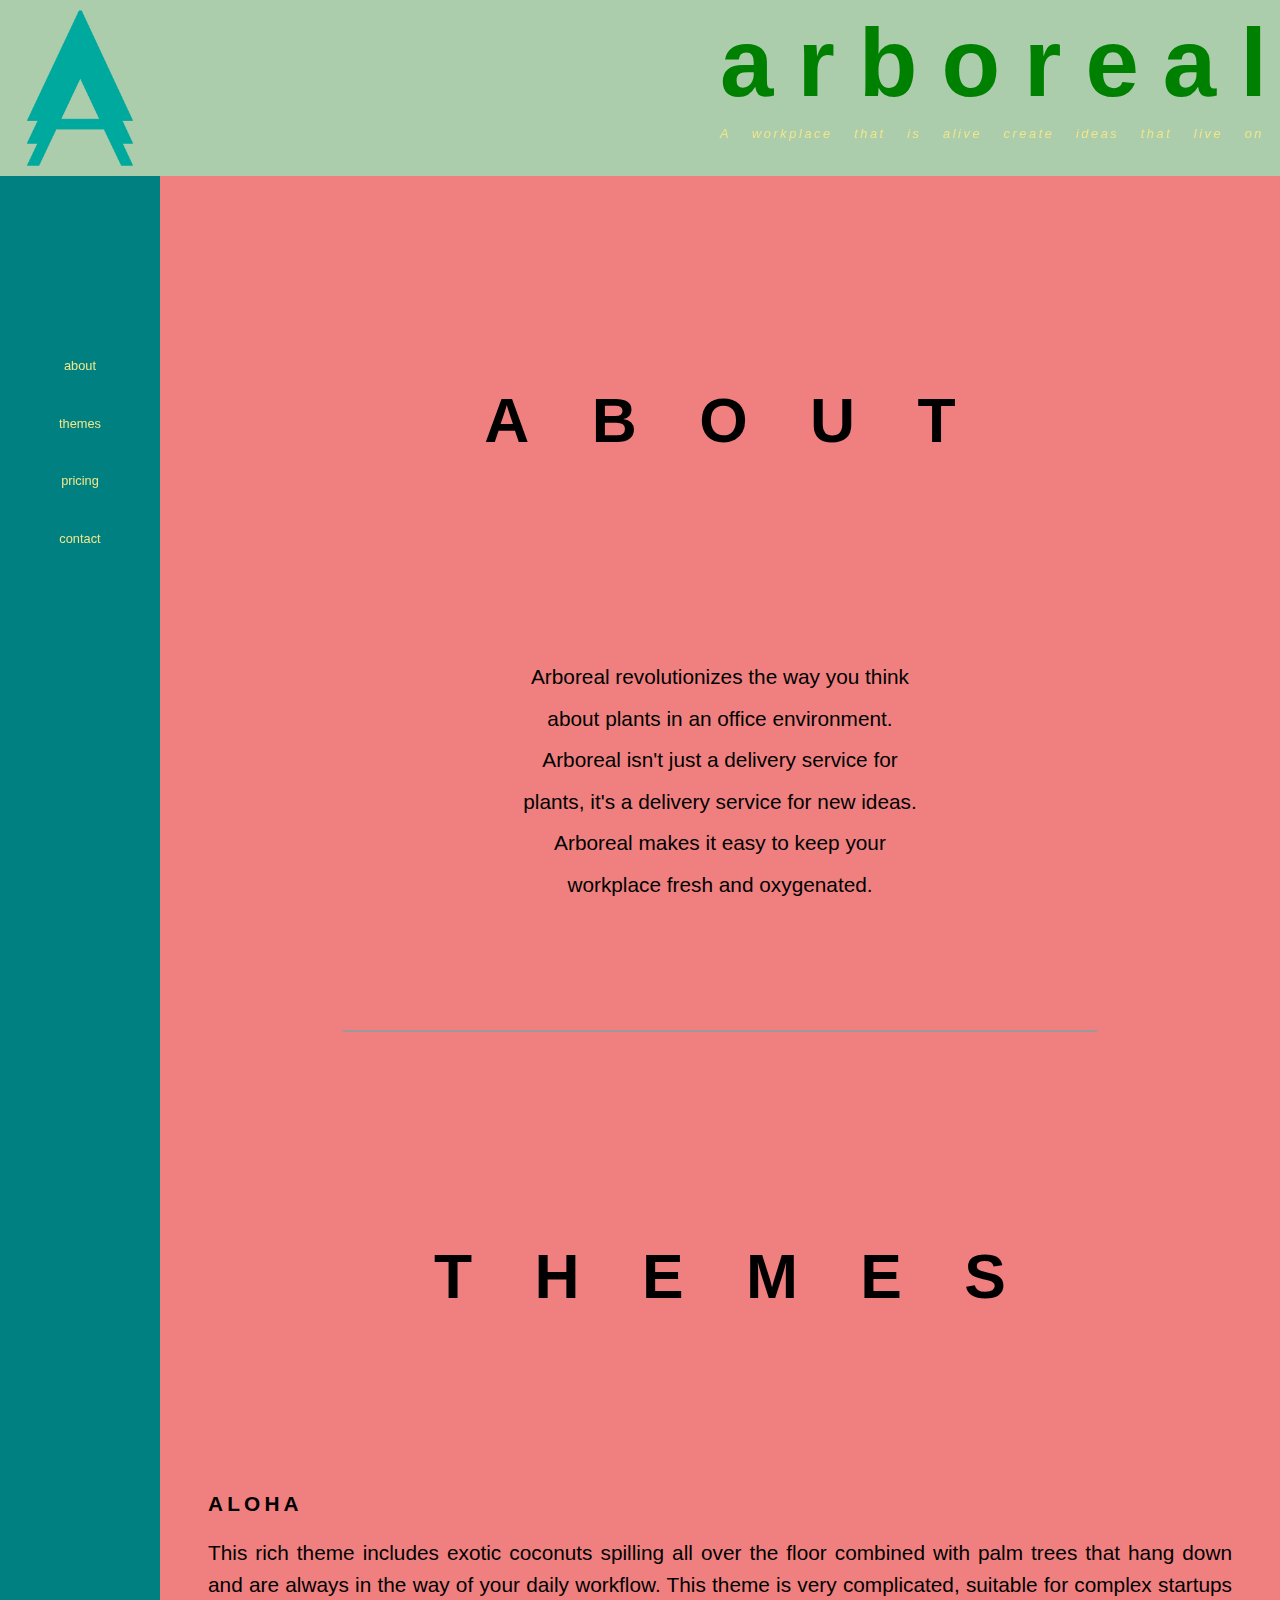
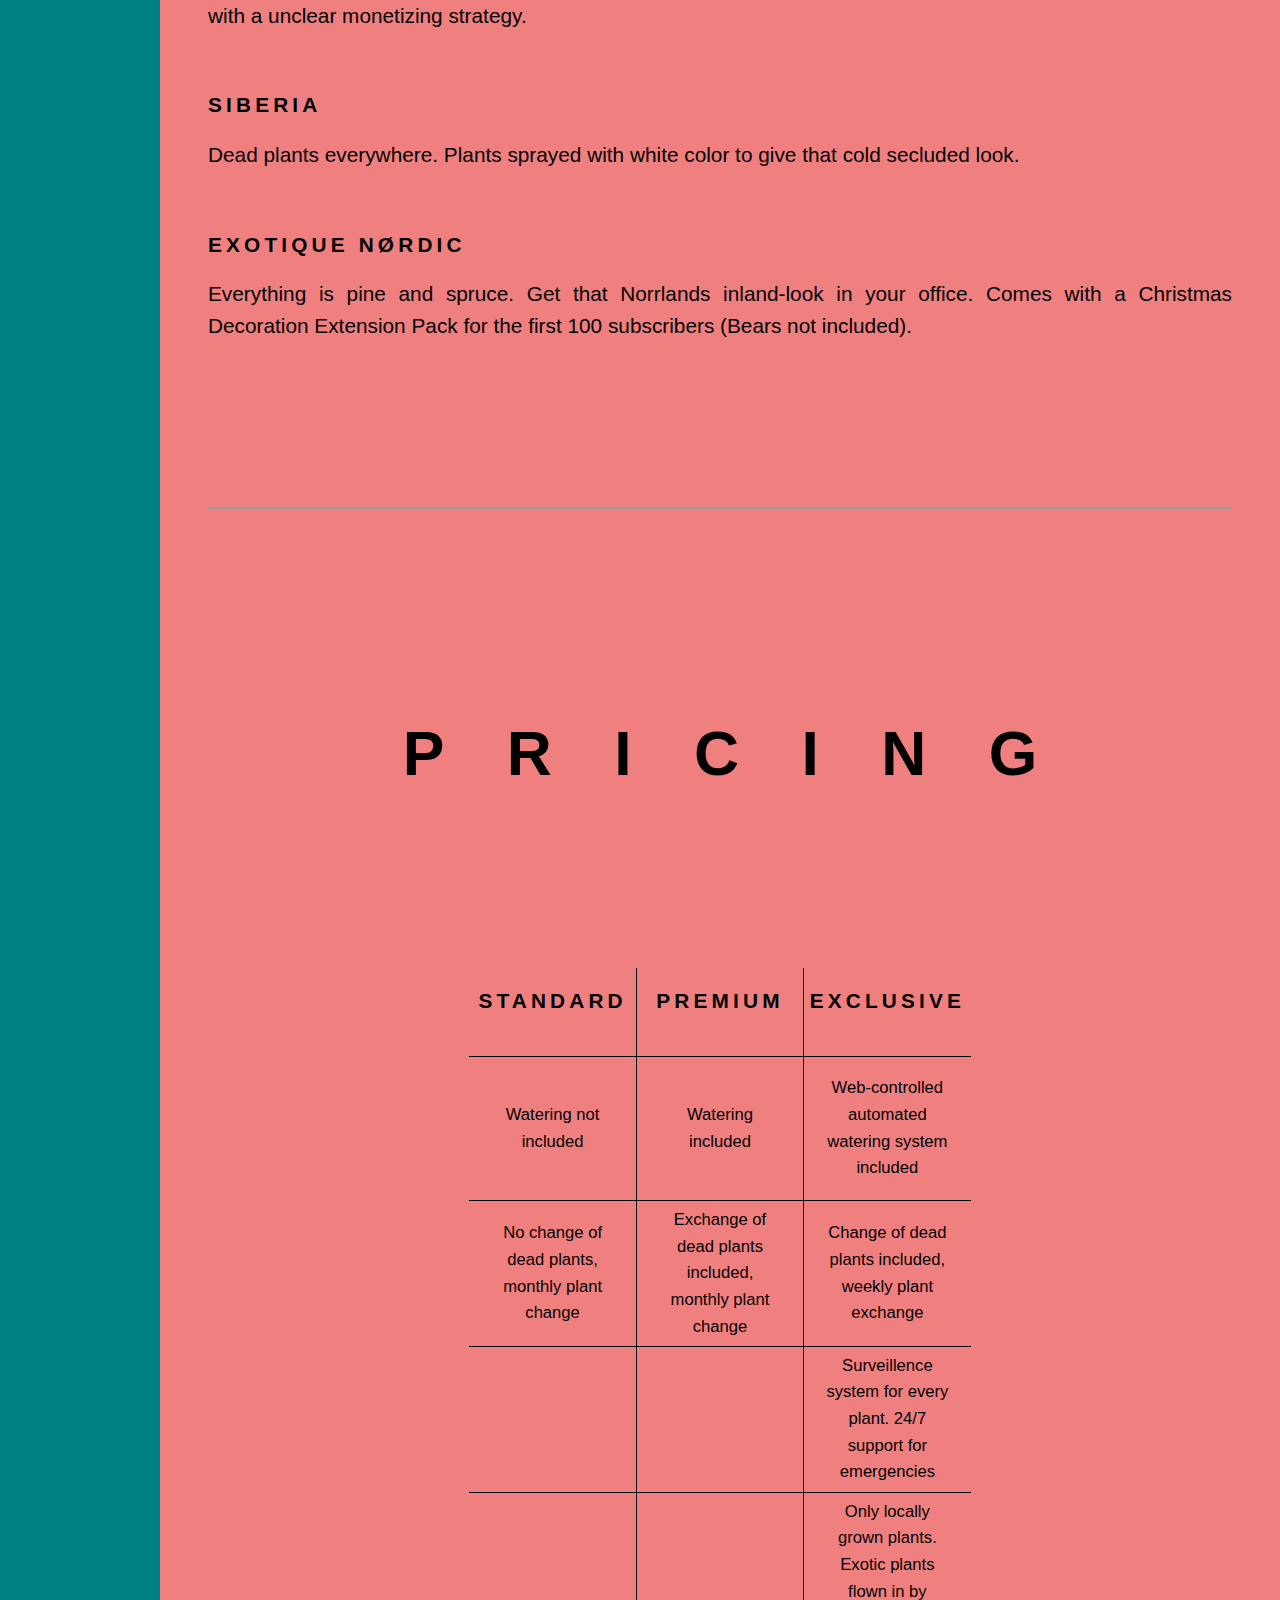
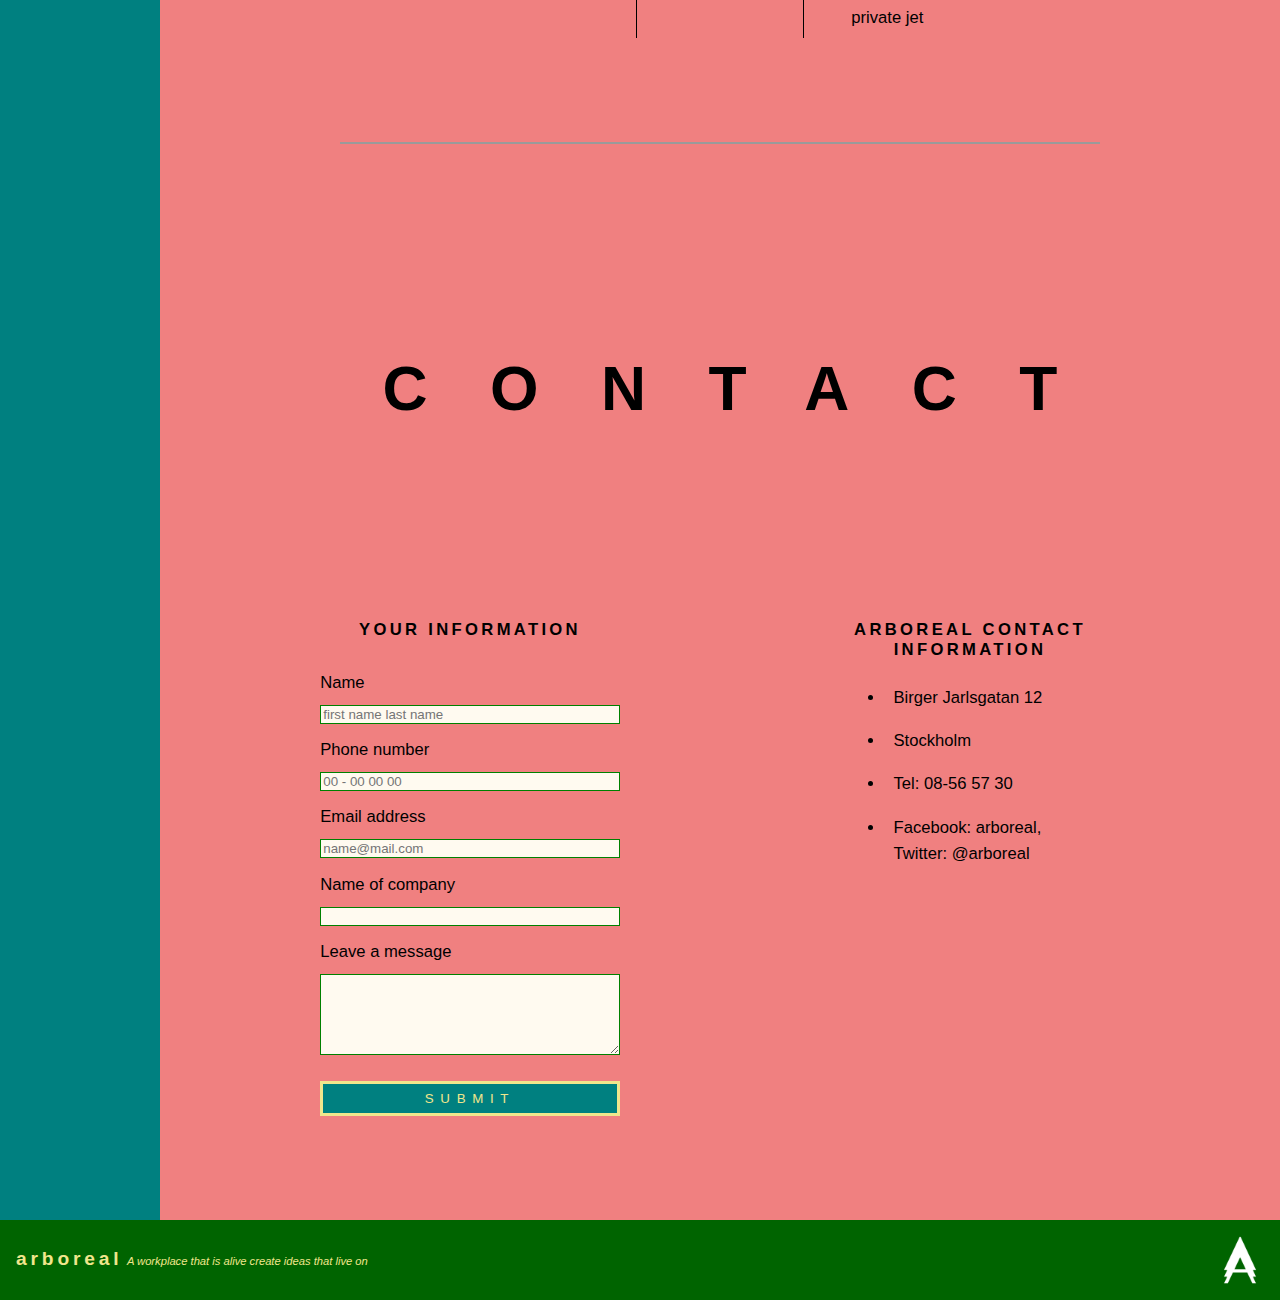
<file: index.html>
<!DOCTYPE html>
<html lang="en">
<head>
	<meta charset="UTF-8">
	<meta name="viewport" content="width=device-width, initial-scale=1">
	<link rel="stylesheet" type="text/css" href="arboreal.css">
	<title>A R B O R E A L</title>
</head>
<body>

	<div class="top_header">

		<header>
			<img src="arboreal-logo-master/color.png" alt="green logo">
			<div class="name_slogan">
				<h1>arboreal</h1>
				<em>A workplace that is alive create ideas that live on</em>
			</div>
		</header>

	</div>

	<div class="nav_main_wrapper">

		<nav>
			<ul>
				<li><a href="#about">about</a></li>
				<li><a href="#themes">themes</a></li>
				<li><a href="#price">pricing</a></li>
				<li><a href="#contact">contact</a></li>
			</ul>
		</nav>

		<main>

			<div id="about"></div>
			<section class="about">

				<h2>about</h2>
				<p>
					Arboreal revolutionizes the way you think about plants in an office environment.
					<br>
					Arboreal isn't just a delivery service for plants, it's a delivery service for new ideas. 
					<br>
					Arboreal makes it easy to keep your workplace fresh and oxygenated.
				</p>

			</section>

			<div id="themes"></div>
			<section class="themes">

				<h2>themes</h2>

				<div class="themes_wrapper">
					<h3>aloha</h3>
					<p>
						This rich theme includes exotic coconuts spilling all over the floor combined with palm trees that hang down and are always in the way of your daily workflow. This theme is very complicated, suitable for complex startups with a unclear monetizing strategy.
					</p>
					<h3>siberia</h3>
					<p>
						Dead plants everywhere. Plants sprayed with white color to give that cold secluded look.
					</p>
					<h3>exotique nørdic</h3>
					<p>
						Everything is pine and spruce. Get that Norrlands inland-look in your office. Comes with a Christmas Decoration Extension Pack for the first 100 subscribers (Bears not included).
					</p>
				</div>

			</section>

			<div id="price"></div>
			<section class="price">

				<h2>pricing</h2>

				<div class="table">

					<div class="column">
						<h3 class="title">standard</h3>

						<div class="cell">
							<p>Watering not included</p>
						</div>
						<div class="cell">
							<p>No change of dead plants, monthly plant change</p>
						</div>
						<div class="cell"></div>
						<div class="cell"></div>
					</div>

					<div class="column">
						<h3 class="title">premium</h3>
						
						<div class="cell">
							<p>Watering included</p>
						</div>
						<div class="cell">
							<p>Exchange of dead plants included, monthly plant change</p>
						</div>
						<div class="cell"></div>
						<div class="cell"></div>
					</div>
					
					<div class="column">
						<h3 class="title">exclusive</h3>
						
						<div class="cell">
							<p>Web-controlled automated watering system included</p>
						</div>
						<div class="cell">
							<p>Change of dead plants included, weekly plant exchange</p>
						</div>
						<div class="cell">
							<p>Surveillence system for every plant. 24/7 support for emergencies</p>
						</div>
						<div class="cell">
							<p>Only locally grown plants. Exotic plants flown in by private
							jet</p>
						</div>
					</div>

				</div>

			</section>

			<div id="contact"></div>
			<section class="contact">

				<h2>contact</h2>

				<div class="contact_wrapper">

					<div class="customer">
						<h3>your information</h3>
						<form action="arboreal.html">
							<label for="name">Name</label>
							<input type="text" 
							       name="name" 
							       id="name" 
							       placeholder="first name last name"
							       required>
							<label for="phone">Phone number</label>
							<input type="tel" 
							       name="phone" 
							       id="phone" 
							       placeholder="00 - 00 00 00"
							       required>
							<label for="email">Email address</label>
							<input type="email" 
							       name="email" 
							       id="email" 
							       placeholder="name@mail.com"
							       required>
							<label for="company">Name of company</label>
							<input type="text" 
							       name="company" 
							       id="company"
							       required>
							<label for="message">Leave a message</label>
							<textarea name="message" id="message" rows="5"></textarea>
							<br>
							<input type="submit" class="submit">
						</form>
					</div>

					<div class="company">
						<h3>arboreal contact information</h3>
						<ul>
							<li>Birger Jarlsgatan 12</li>
							<li>Stockholm</li>
							<li>Tel: 08-56 57 30</li>
							<li>Facebook: arboreal, Twitter: @arboreal</li>
						</ul>
					</div>
					
				</div>

			</section>

		</main>

	</div>

	<footer>
		<div class="name_slogan">
			<strong>arboreal</strong>
			<em>A workplace that is alive create ideas that live on</em>
		</div>
		<img src="arboreal-logo-master/white.png" alt="white logo">
	</footer>
</body>
</html>
</file>
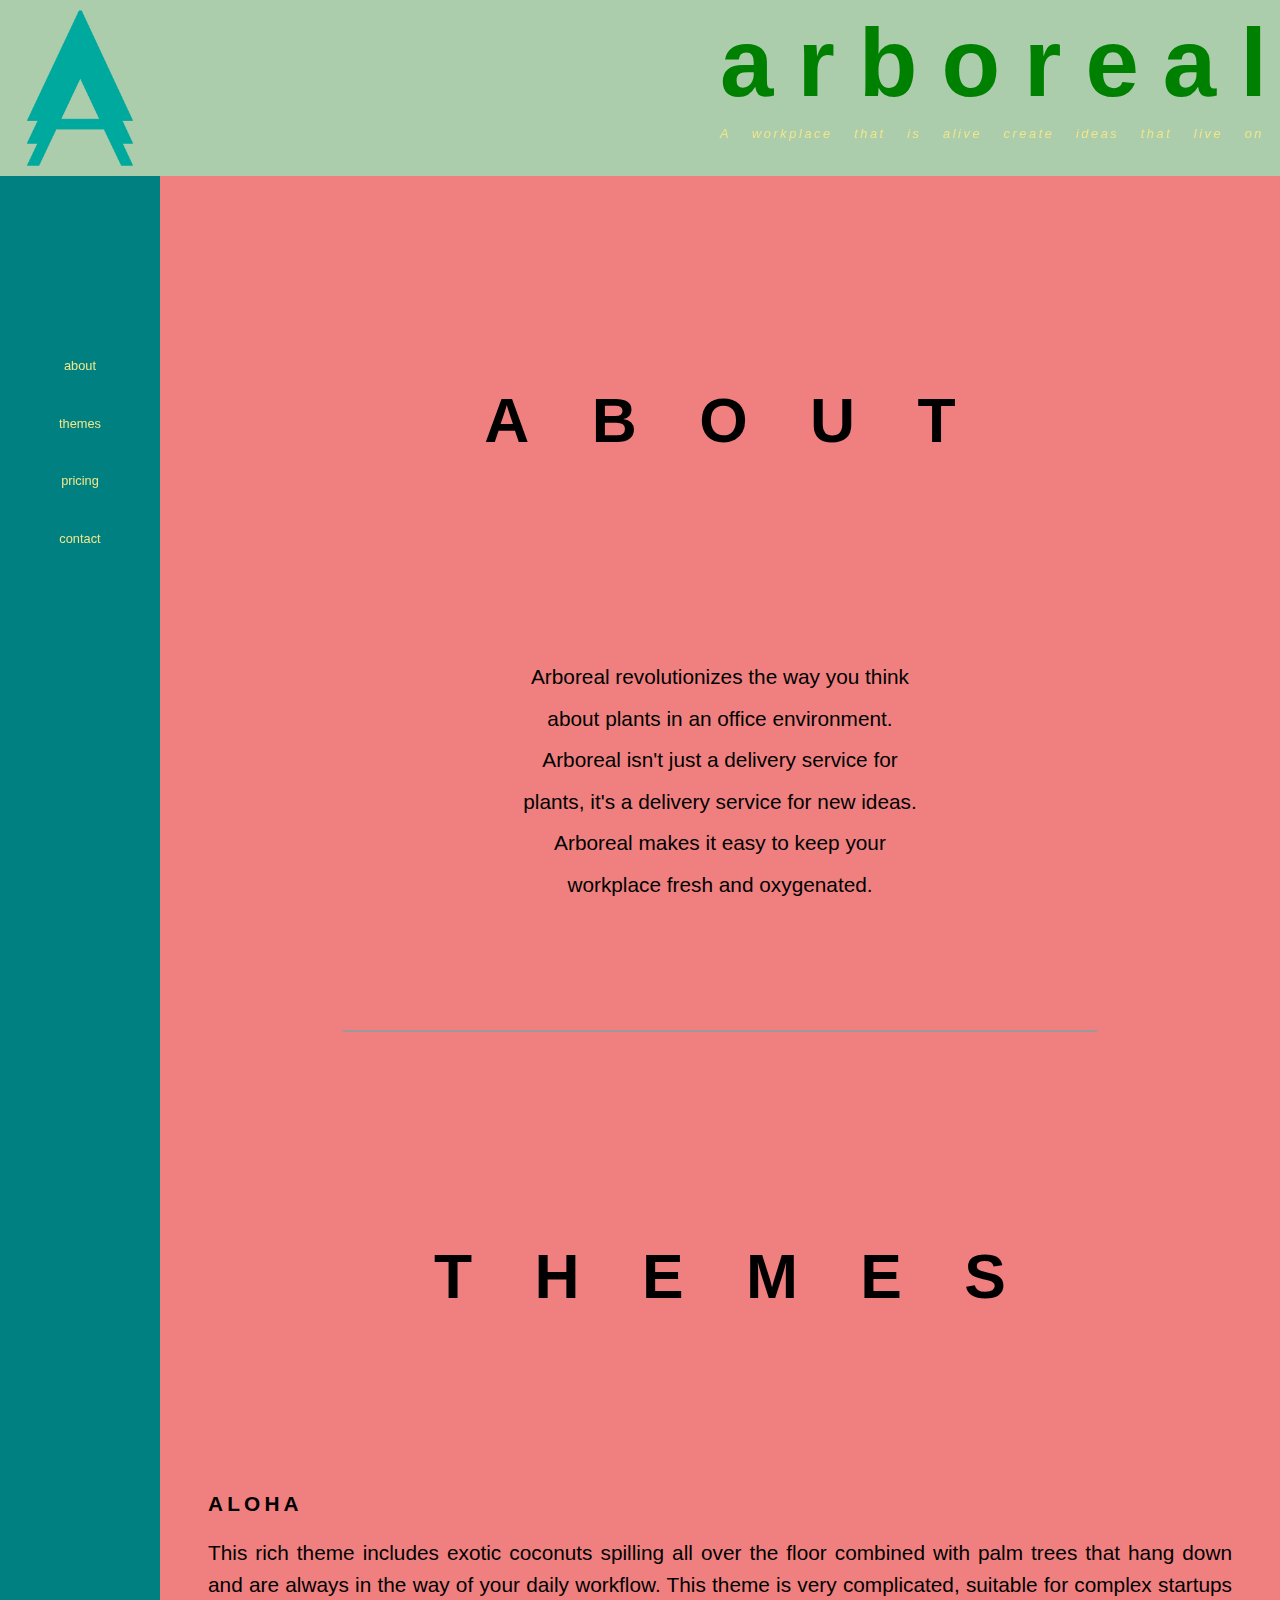
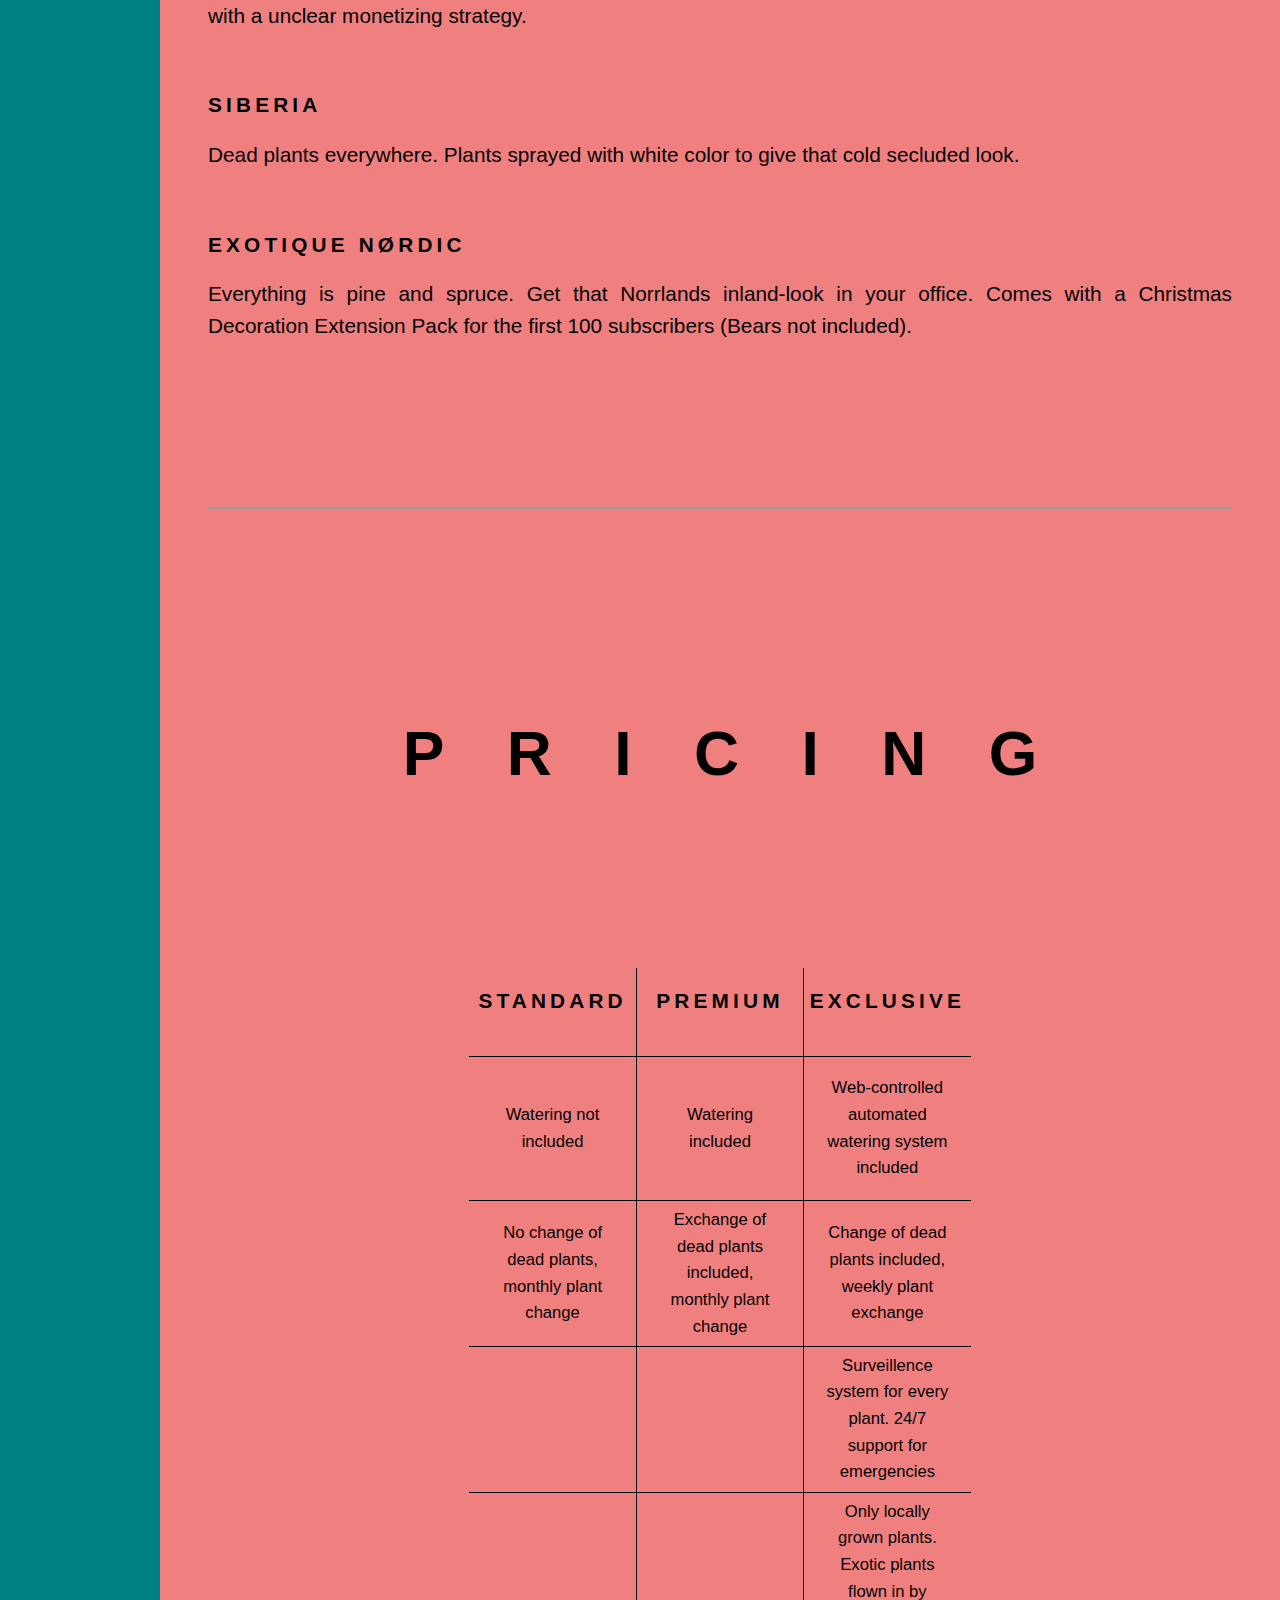
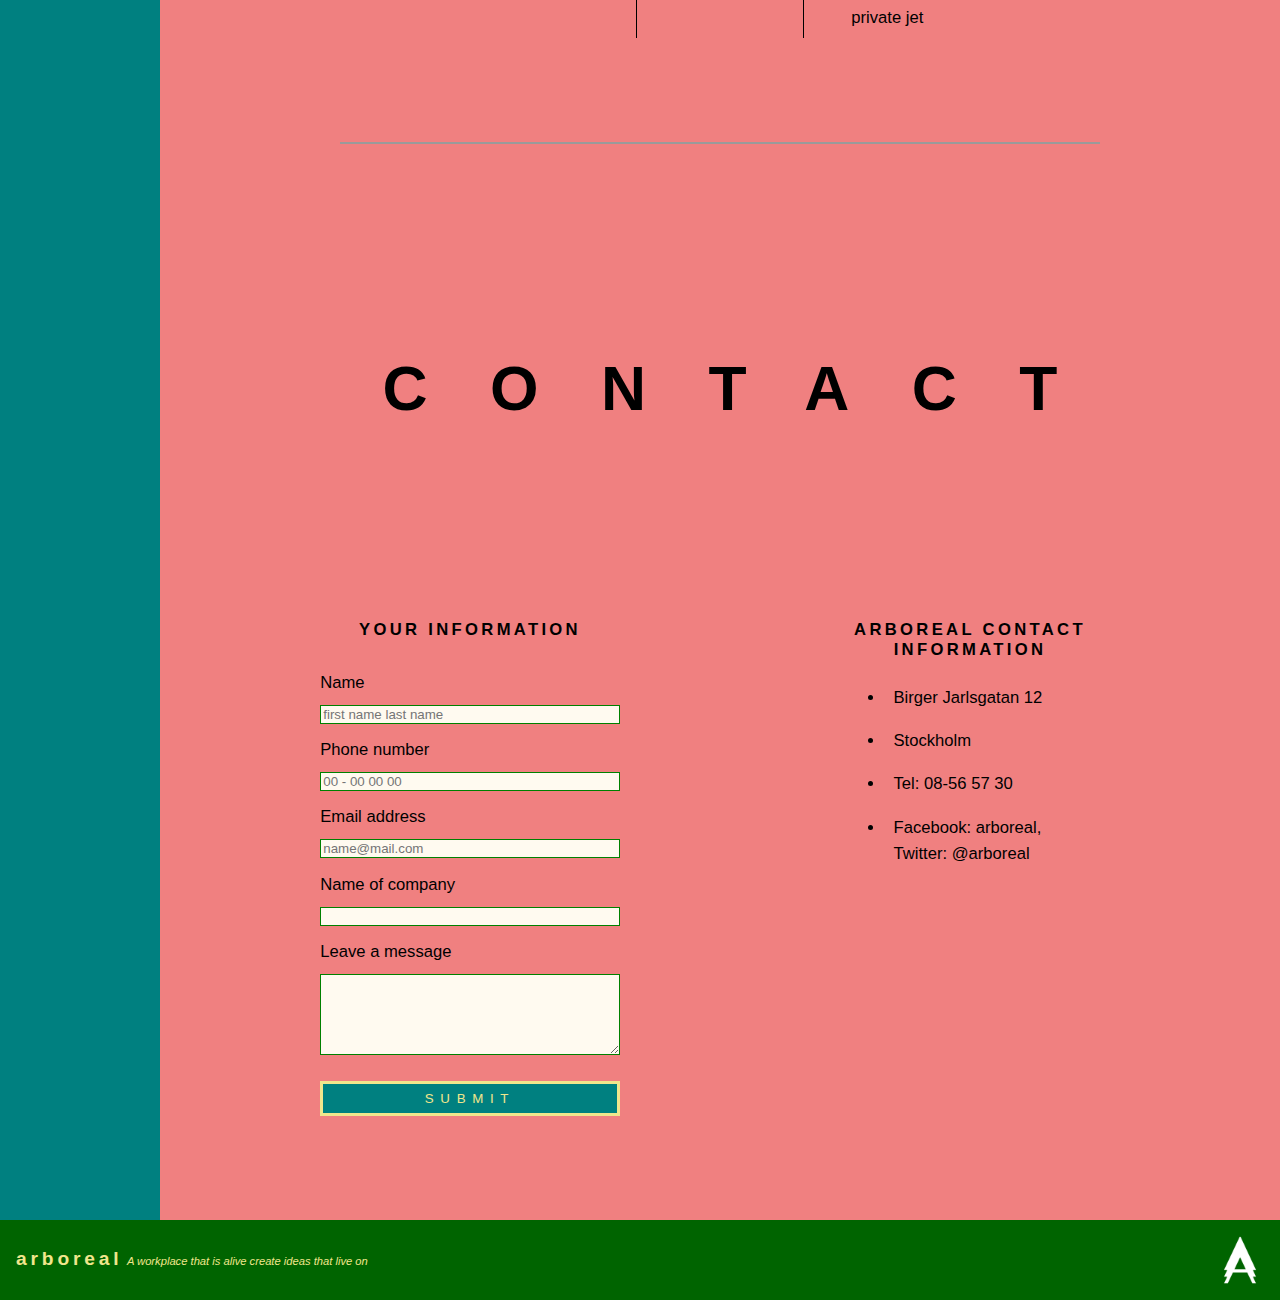
<file: arboreal.html>
<!DOCTYPE html>
<html lang="en">
<head>
	<meta charset="UTF-8">
	<meta name="viewport" content="width=device-width, initial-scale=1">
	<link rel="stylesheet" type="text/css" href="arboreal.css">
	<title>A R B O R E A L</title>
</head>
<body>

	<div class="top_header">

		<header>
			<img src="arboreal-logo-master/color.png" alt="green logo">
			<div class="name_slogan">
				<h1>arboreal</h1>
				<em>A workplace that is alive create ideas that live on</em>
			</div>
		</header>

	</div>

	<div class="nav_main_wrapper">

		<nav>
			<ul>
				<li><a href="#about">about</a></li>
				<li><a href="#themes">themes</a></li>
				<li><a href="#price">pricing</a></li>
				<li><a href="#contact">contact</a></li>
			</ul>
		</nav>

		<main>

			<div id="about"></div>
			<section class="about">

				<h2>about</h2>
				<p>
					Arboreal revolutionizes the way you think about plants in an office environment.
					<br>
					Arboreal isn't just a delivery service for plants, it's a delivery service for new ideas. 
					<br>
					Arboreal makes it easy to keep your workplace fresh and oxygenated.
				</p>

			</section>

			<div id="themes"></div>
			<section class="themes">

				<h2>themes</h2>

				<div class="themes_wrapper">
					<h3>aloha</h3>
					<p>
						This rich theme includes exotic coconuts spilling all over the floor combined with palm trees that hang down and are always in the way of your daily workflow. This theme is very complicated, suitable for complex startups with a unclear monetizing strategy.
					</p>
					<h3>siberia</h3>
					<p>
						Dead plants everywhere. Plants sprayed with white color to give that cold secluded look.
					</p>
					<h3>exotique nørdic</h3>
					<p>
						Everything is pine and spruce. Get that Norrlands inland-look in your office. Comes with a Christmas Decoration Extension Pack for the first 100 subscribers (Bears not included).
					</p>
				</div>

			</section>

			<div id="price"></div>
			<section class="price">

				<h2>pricing</h2>

				<div class="table">

					<div class="column">
						<h3 class="title">standard</h3>

						<div class="cell">
							<p>Watering not included</p>
						</div>
						<div class="cell">
							<p>No change of dead plants, monthly plant change</p>
						</div>
						<div class="cell"></div>
						<div class="cell"></div>
					</div>

					<div class="column">
						<h3 class="title">premium</h3>
						
						<div class="cell">
							<p>Watering included</p>
						</div>
						<div class="cell">
							<p>Exchange of dead plants included, monthly plant change</p>
						</div>
						<div class="cell"></div>
						<div class="cell"></div>
					</div>
					
					<div class="column">
						<h3 class="title">exclusive</h3>
						
						<div class="cell">
							<p>Web-controlled automated watering system included</p>
						</div>
						<div class="cell">
							<p>Change of dead plants included, weekly plant exchange</p>
						</div>
						<div class="cell">
							<p>Surveillence system for every plant. 24/7 support for emergencies</p>
						</div>
						<div class="cell">
							<p>Only locally grown plants. Exotic plants flown in by private
							jet</p>
						</div>
					</div>

				</div>

			</section>

			<div id="contact"></div>
			<section class="contact">

				<h2>contact</h2>

				<div class="contact_wrapper">

					<div class="customer">
						<h3>your information</h3>
						<form action="arboreal.html">
							<label for="name">Name</label>
							<input type="text" 
							       name="name" 
							       id="name" 
							       placeholder="first name last name"
							       required>
							<label for="phone">Phone number</label>
							<input type="tel" 
							       name="phone" 
							       id="phone" 
							       placeholder="00 - 00 00 00"
							       required>
							<label for="email">Email address</label>
							<input type="email" 
							       name="email" 
							       id="email" 
							       placeholder="name@mail.com"
							       required>
							<label for="company">Name of company</label>
							<input type="text" 
							       name="company" 
							       id="company"
							       required>
							<label for="message">Leave a message</label>
							<textarea name="message" id="message" rows="5"></textarea>
							<br>
							<input type="submit" class="submit">
						</form>
					</div>

					<div class="company">
						<h3>arboreal contact information</h3>
						<ul>
							<li>Birger Jarlsgatan 12</li>
							<li>Stockholm</li>
							<li>Tel: 08-56 57 30</li>
							<li>Facebook: arboreal, Twitter: @arboreal</li>
						</ul>
					</div>
					
				</div>

			</section>

		</main>

	</div>

	<footer>
		<div class="name_slogan">
			<strong>arboreal</strong>
			<em>A workplace that is alive create ideas that live on</em>
		</div>
		<img src="arboreal-logo-master/white.png" alt="white logo">
	</footer>
</body>
</html>
</file>
<file: arboreal.css>
* {
	box-sizing: border-box;
}

/*
Gör texten skarpare och sätt radavståndet till 1.6 för hela sidan.
*/
html {
	-webkit-font-smoothing: antialiased; 
	line-height: 1.6;
}

/*
Gör sidan flexibel och sätt riktningen så att innehållet staplas på varandra i 
en kolumn.
Sätt fonten på all text till sans-serif.
*/
body {
	margin: 0;
	display: flex;
	flex-direction: column;
	font-family: sans-serif;
}

/*
Sätt gemensam färg på slogantexten, länkarna i nav-menyn och texten i footern.
*/
header em, nav a, footer {
	color: khaki;
}



/***** HEADER *****/

/*
Headern har egenskapen att den följer med när man scrollar och denna div är 
avsedd för att skapa ett utrymme högst upp på sidan där headerns startposition 
ligger. 
*/
.top_header {
	height: 11em;
}

/*
Sätt headerns position som fixerad, alltså att den följer med när man scrollar 
sidan.
Gör så att logotypen och företagsnamnet hamnar på varsin ände av headern och 
centrera dessa på längden.
Sätt headerns färg och gör den en aning genomskinlig.
*/
header {
	width: 100%;
	height: 11em;
	position: fixed;
	display: flex;
	justify-content: space-between;
	align-items: center;
	background-color: rgba(143, 188, 143, 0.75);
}

/*
Sätt storleken på logotypen.
*/
header img {
	margin-left: 0em;
	width: 10em;
	height: 10em;
}

/*
Sätt storlek på området för företagsnamnet och deras slogan.
Positionera texten.
*/
header .name_slogan {
	width: 34em;
	margin-right: 1em;
	text-align: justify;
}

/*
Postionera slogantexten så att orden tar upp hela bredden på sitt 
förälderelement.
*/
header .name_slogan:after {
	content: "";
	display: inline-block;
	width: 100%;
}

/*
Företagsnamnet. Skapa utrymme mellan varje bokstav.
*/
header h1 {
	width: 100%;
	margin: 0;
	font-size: 6em;
	letter-spacing: .25em;
	color: green;
}

/*
Slogantexten.
*/
header em {
	font-size: .8em;
	letter-spacing: .2em;
}



/***** NAVIGATION *****/

/*
Gör så att navigationsmenyn och huvudinnehållet hamnar bredvid varandra på en 
rad.
*/
.nav_main_wrapper {
	display: flex;
}

/*
Sätt navigationen till en konstant bredd och centrera länkarna med hjälp av 
flex och padding.
*/
nav {
	flex: 0 0 10em;
	display: flex;
	justify-content: center;
	padding-top: 9em;
	background-color: teal;
}


/*
Ta bort default-stilen på listan med navigationens länkar och gör så att de 
följer med när man scrollar.
*/
nav ul {
	list-style-type: none;
	padding: 0;
	text-align: center;
	position: fixed;

}

/*
Skapa utrymme mellan länkarna. 
*/
nav li {
	padding: 1em;
}


/*
Ta bort default-stilen från länkarna och sätt den effekt som ska ske när man för 
muspekaren över dem.
*/
nav a {
	text-decoration: none;
	font-size: .8em;
	transition: font-size 0.3s;
	transition-timing-function: ease-out;
}

/*
Ändra på storlek och färg på länkarna när man för muspekaren över dem.
*/
nav a:hover {
	font-size: .9em;
	text-transform: uppercase;
	color: darkorange;
}



/***** MAIN *****/

/*
Gör så att huvudinnehållet tar upp övrigt tillgängligt utrymme på bredden och
att innehållet staplas på varandra i en vertikal riktning.
*/
main {
	flex: 1;
	padding: 0 3em;
	display: flex;
	flex-direction: column;
	align-items: center;
	background-color: lightcoral;
}

/*
Sätt en maxbredd och fontstorlek på de olika avdelningar som beskriver 
företagets verksamhet.
*/
section {
	max-width: 50em;
	font-size: 1.3em;
	padding-bottom: 5em;
}

/*
Markera när avdelningarna tar slut med en linje för att förtydliga struktern på
innehållet.
*/
.about, .themes, .price {
	border-bottom: .1em outset;
}

.about, .price {
	text-align: center;
}



/***** ABOUT *****/

/*
Centrera företagsbeskrivningen i About-avdelningen.
*/
.about {
	display: flex;
	flex-direction: column;
	align-items: center;	
}

.about p {
	line-height: 2;
	width: 55%;
}



/***** THEMES *****/

/*
Se till att underrubrikerna i Themes-avdelningen är vänsterjusterade.
*/
.themes h3 {
	text-align: left;
}

.themes p {
	text-align: justify;
	line-height: 1.5;
	margin-bottom: 3em;
}



/***** PRICING *****/

/*
Centrera tabellen och se till att en kolumn hamnar på en ny rad om tabellen 
hamnar utanför sidans marginaler.
*/
.table {
	display: flex;
	justify-content: center;
	flex-wrap: wrap;
}

/*
Markera höger sida av varje kolumn med en kantlinje för att skapa ett rutnät av
tabellens innehåll.
*/
.table .column {
	border-right: .05em solid;
}

.table .title {
	padding-bottom: 1em;
}

/*
Sätt storlek på tabellens rutor, centrera dess innehåll och markera den nedre 
kantlinjen av varje ruta.
*/
.table .cell {
	width: 8em;
	height: 7em;
	display: flex;
	justify-content: center;
	align-items: center;
	border-bottom: .05em solid;
	margin: 0;
}

/*
Justrera positionen av informationen i varje ruta.
*/
.table .cell p {
	width: 75%;
	padding: 0;
	margin: 0;
	font-size: .8em;
}

/*
Markera den övre kantlinjen på den andra raden av rutor.
*/
.table .cell:nth-child(2) {
	border-top: .05em solid
}

/*
Ta bort tabellens högra och nedre kantlinje.
*/
.table .column:last-child, .table .cell:last-child {
	border: 0;
}



/***** CONTACT *****/

/*
Sätt konaktformuläret och listan med företagets kontaktuppgifter på varsin sida 
av Contact-avdelningen.
*/
.contact_wrapper {
	display: flex;
	justify-content: space-between;
	font-size: .8em;
}

/*
Sätt kontaktformulärets basbredd.
*/
.contact .customer {
	flex: 0 0 18em;
}

/*
Strukturera formuläret så att fälten staplas på varandra.
*/
.contact .customer form {
	display: flex;
	flex-direction: column;
	margin-top: 1em;
}

/*
Skapa marginaler kring fältens titlar.
*/
.contact .customer label {
	margin: .8em 0 .5em;
}

/*
Sätt en ram och färg för varje fält i formuläret.
*/
#name, #phone, #email, #company, #message {
	border: .1em solid green;
	background-color: floralwhite;
}

/*
Sätt stilen på formulärets submit-knapp.
*/
.contact .submit {
	border: solid;
	padding: .5em;
	background-color: teal;
	color: khaki;
	text-transform: uppercase;
	letter-spacing: .5em;
}

/*
Centrera och sätt basbredden för listan med företagets kontaktuppgifter.
*/
.contact .company {
	flex: 0 0 18em;
	display: flex;
	flex-direction: column;
	align-items: center;
}

.contact .company ul {
	width: 15em;
	margin: 0;
}

.contact .company li {
	padding: .5em;
}



/***** FOOTER *****/

/*
Sätt logotypen och företagsnamnet med slogan på varsin sida av footern (likt
headern).
*/
footer {
	height: 5em;
	display: flex;
	justify-content: space-between;
	align-items: center;
	background-color: darkgreen;
}

footer .name_slogan {
	margin-left: 1em;
}

/*
Företagsnamnet
*/
footer strong {
	font-size: 1.2em;
	letter-spacing: .2em;
}


/*
Slogan
*/
footer em {
	font-size: .7em;
}


/*
Logotyp
*/
footer img {
	width: 3em;
	height: 3em;
	margin-right: 1em;
}



/***** RUBRIKER *****/

/*
Sätt radavstånd för sidans rubriker.
*/
h1, h2, h3 {
	line-height: 1.2;
}


/*
Centrera och sätt rubriker på nivå 2 och 3 till stora bokstäver.
*/
h2, h3 {
	text-align: center;
	text-transform: uppercase;
}

/*
Sätt rubriken som inleder varje avdelning till att ha extra mycket padding 
uppåt - detta för att den fixerade headern ska hamna ovanför rubrikerna 
(istället för mitt på och därmed dölja rubriken) när man klickar på länkarna 
till de olika avdelningarna.
*/
h2 {
	padding: 2.5em 0 2em 1em;
	font-size: 3em;
	letter-spacing: 1em;
}

h3 {
	font-size: 1em;
	letter-spacing: .2em;
}



/***** BREAKPOINTS *****/



/***** 1200PX *****/

@media screen and (max-width: 1200px) {

	/*
	Förminska rubriker på nivå 2 något.
	*/
	h2 {
		font-size: 2.5em;
	}
}



/***** 960PX *****/

@media screen and (max-width: 960px) {

	/*
	Gör texten i Contact-avdelningen mindre för att undvika att innehållet
	hamnar utanför sidans marginaler innan nästa brytpunkt.
	*/
	.contact_wrapper {
		font-size: .7em;
	}

	/*
	Gör rubriker på nivå 2 mindre och anpassa den övre paddingen till de nya 
	dimensionerna på sidan, för att hamna rätt när man trycker på länkarna i 
	menyn.
	*/
	h2 {
		font-size: 1.8em;
		padding-top: 4.5em;
	}

	/*
	Minska på texten i varje avdelning med 10%.
	*/
	section {
		font-size: 120%;
	}
}



/***** 720PX *****/

@media screen and (max-width: 720px) {

	/*
	Istället för vara uppdelad på varsin sida, blir headerns innehåll centrerad.
	*/
	header {
		justify-content: center;
	}

	header .name_slogan {
		width: 20em;
	}

	/*
	Förminska företagsnamnet.
	*/
	header h1 {
		font-size: 4.3em;
		letter-spacing: .1em;
	}

	/*
	Förminska slogantexten.
	*/
	header em {
		font-size: .7em;
		letter-spacing: .1em;
	}

	/*
	Ändrar utseende och position på navigationsmenyn - istället för att ligga
	till vänster som en kolumn ligger den under headern som en rad. Menyn
	följer fortfarande med när man scrollar.
	*/
	nav {
		width: 100%;
		height: 3em;
		position: fixed;
		align-items: center;
		padding: 0;
	}

	/*
	Centrera länkarna i navigationen.
	*/
	nav ul {
		display: flex;
		justify-content: center;
		align-items: center;
		margin: 0;
	}

	nav li {
		margin: .5em;
	}

	/*
	Förminska paddingen till vänster och höger på sidans huvudinnehåll.
	*/
	main {
		padding: 0 1em;
	}

	/*
	Anpassa den övre paddingen till de nya dimensionerna på sidan, för att hamna 
	rätt när man trycker på länkarna i menyn.
	*/
	h2 {
		padding-top: 7em;
	}

	/*
	Minska på texten i varje avdelning med ytterligare 10%.
	*/
	section {
		font-size: 100%;
	}
}



/***** 480PX *****/

@media screen and (max-width: 480px) {

	/*
	Gör startutrymmet för headern lite större. 
	*/
	.top_header {
		height: 12em;
	}

	/*
	Gör headern högre för att lämna plats åt dess innehåll som hamnar ovanpå 
	varandra istället för bredvid som tidigare. Detta för att anpassa sig efter 
	det smalare utrymmet.
	*/
	header {
		height: 12em;
		display: flex;
		flex-direction: column;
		justify-content: center;
	}

	/*
	Minska storleken på logotypen,
	*/
	header img {
		width: 4em;	
		height: 4em;
		margin-top: 2em;
	}

	/*
	Liksom innehållet i headern hamnar kontaktformuläret och kontaktuppgifterna 
	i en kolumn istället för på rad, för att anpassa sig efter den trängre 
	bredden.
	*/
	.contact_wrapper {
		flex-direction: column;
		align-items: center;
		font-size: 1em;
	}

	/*
	Öka avståndet mellan formuläret och kontaktuppgifterna.
	*/
	.company {
		margin-top: 2.5em;
	}

	header .name_slogan {
		margin: 0;
	}

	/*
	Slogantexten hamnar under företagsnamnet (istället för bredvid) i footern. 
	*/
	footer .name_slogan {
		display: flex;
		flex-direction: column;
	}

	/*
	Gör rubriker mindre.
	*/
	h2 {
		font-size: 1.2em;
		padding-top: 16em;
	}

	h3 {
		font-size: .8em;
	}

	/*
	Minska på texten i avdelningarna med 25%.
	*/
	section {
		font-size: 75%;
	}
}



/***** 320PX *****/

@media screen and (max-width: 320px) {

	/*
	Anpassa startutrymmet för headern efter den nya storleken.
	*/
	.top_header {
		height: 9em;
	}

	/*
	Anpassa storleken på texten i headern efter den smalare bredden.
	*/
	header {
		font-size: 75%;
	}

	/*
	Positionera slogantexten.
	*/
	header .name_slogan {
		text-align: center;
	}

	header em {
		letter-spacing: 0;
		font-size: .9em;
	}

	/*
	Minska på avståndet mellan länkarna i menyn.
	*/
	nav li {
		padding: 0;
	}

	/*
	Låt textstycket i About-avdelningen ta upp mer bredd. 
	*/
	.about p {
		width: 75%;
	}

	/*
	Ta bort den högra kantlinjen från den mittersta kolumnen i tabellen, då 
	nästa kolumn som tidigare låg bredvid till höger numera har hamnat på en ny
	rad med hjälp av flex wrap.
	*/
	.table .column:nth-child(2) {
		border: none;
	}

	/*
	Snygga till tabellen genom att ta bort överflödiga kantlinjer.
	*/
	.table .cell:nth-child(4), .table .cell:nth-child(5) {
		border: none;
	}

	/*
	Offra slogantexten för att skapa mer luft i footern.
	*/
	footer em {
		display: none;
	}

	/*
	Anpassa den övre paddingen till de nya dimensionerna på sidan, för att hamna 
	rätt när man trycker på länkarna i menyn.
	*/
	h2 {
		padding-top: 12.5em;
	}
}



/***** 240PX *****/

@media screen and (max-width: 240px) {

	/*
	Ta bort företagsnamnet för att lämna plats åt logotypen.
	*/
	header .name_slogan {
		display: none;
	}

	/*
	Öka storleken på logotypen.
	*/
	header img {
		width: 7em;
		height: 7em;
	}

	/*
	Förminska länkarna i menyn.
	*/
	nav li {
		font-size: .8em;
		margin: .2em;
	}

	/*
	Låt textstycket i About-avdelningen ta upp hela bredden.
	*/
	.about p {
		width: 100%;
	}

	/*
	Dela upp tabellen i rader istället för kolumner.
	*/
	.table {
		flex-direction: column;
		align-items: center;
	}

	/*
	Ta bort kvarvarande kantlinjer för kolumnerna.
	*/
	.table .column {
		border: none;
	}

	.contact_wrapper {
		font-size: .7em;
	}

	/*
	Minska bredden på formuläret.
	*/
	.contact .customer {
		width: 19em;
	}

	/*
	Justrera punkterna i listan med kontaktuppgifter.
	*/
	.contact ul {
		padding-left: 2em;
	}

	/*
	Placera logotypen i mitten av footern.
	*/
	footer {
		justify-content: center;
	}

	/*
	Ta bort företagsnamnet för att lämna plats åt logotypen (som i headern).
	*/
	footer .name_slogan {
		display: none;
	}

	footer img {
		margin: 0;
	}

	/*
	Gör rubriker på nivå 2 mindre och anpassa den övre paddingen till de nya 
	dimensionerna på sidan, för att hamna rätt när man trycker på länkarna i 
	menyn.
	*/
	h2 {
		font-size: 1em;
		padding-top: 20em;
	}

	/*
	Minska på texten i avdelningarna med 15%.
	*/
	section {
		font-size: 60%;
	}
}
</file>
